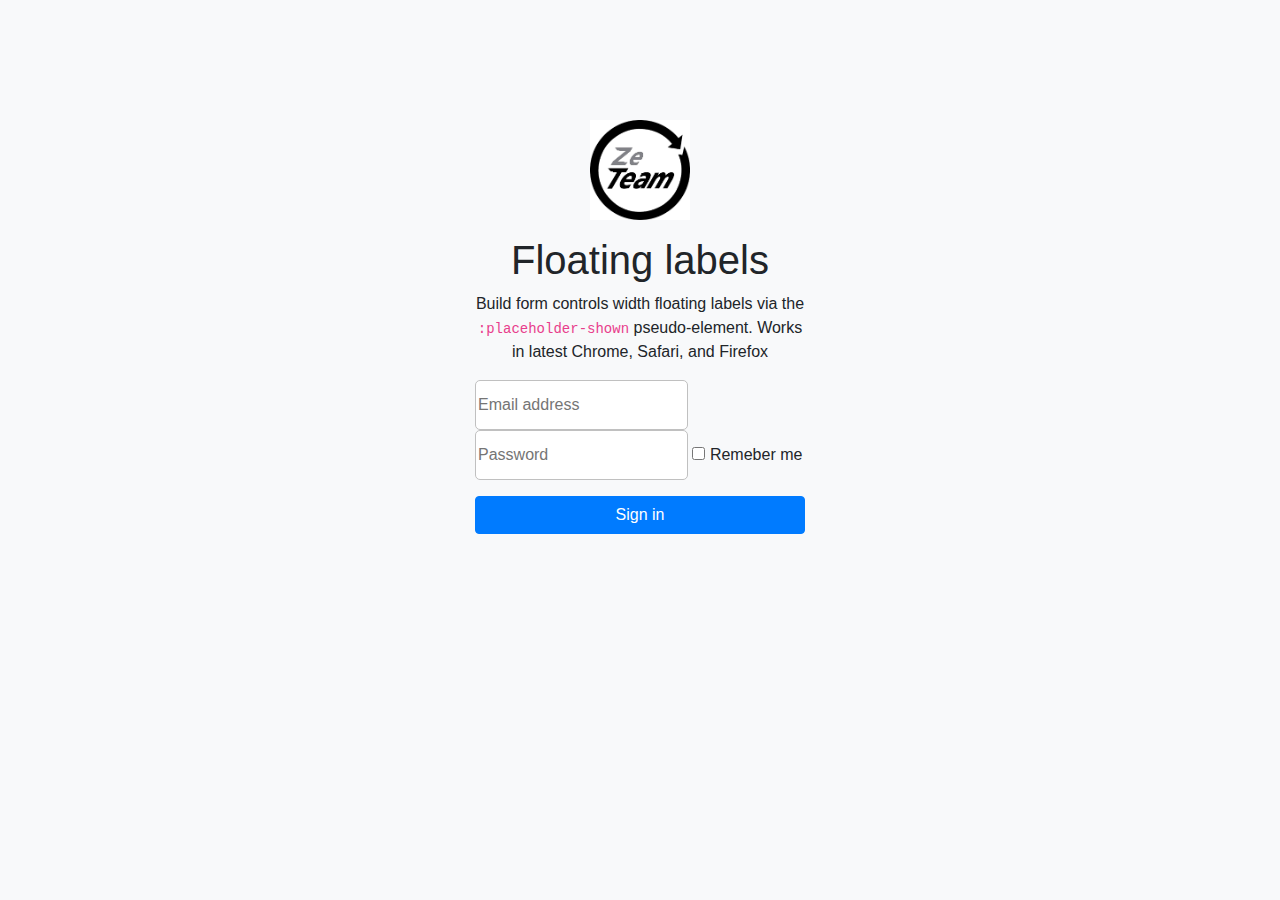
<file: index.html>
<!DOCTYPE html>
<html lang="en">

<head>
    <meta charset="UTF-8">
    <meta name="viewport" content="width=device-width, initial-scale=1, shrink-to-fit=no">
    <meta http-equiv="X-UA-Compatible" content="ie=edge">

    <link rel="stylesheet" href="https://stackpath.bootstrapcdn.com/bootstrap/4.3.1/css/bootstrap.min.css"
        integrity="sha384-ggOyR0iXCbMQv3Xipma34MD+dH/1fQ784/j6cY/iJTQUOhcWr7x9JvoRxT2MZw1T" crossorigin="anonymous">
    <link rel="stylesheet" href="css/main.min.css">

    <title>Botstrap Practice</title>
</head>

<body class="bg-light">

    <div class="container">
        <div class="col-12 margin-top mb-5">
            <div class="col-4  mx-auto">
                <div class="logo mx-auto mb-3">
                </div>

                <div class="text-center">
                    <h1>Floating labels</h1>
                    <p>Build form controls width floating labels via the
                        <code>:placeholder-shown</code> pseudo-element. <span class="color-blue">Works in latest Chrome,
                            Safari, and Firefox</span></p>
                </div>
                <form class="form-group">
                    <div class="">
                        <input class="input-text" type="email" class="col-12 mb-3" name="email" placeholder="Email address">
                        <input type="password" class="input-text" class="col-12 mb-3" name="password" placeholder="Password">
                        <label>
                            <input type="checkbox">
                            Remeber me
                        </label>

                    </div>
                </form>
                <div class="btn btn-primary col-12">Sign in</div>
            </div>
        </div>
    </div>



    <script src="https://code.jquery.com/jquery-3.3.1.slim.min.js"
        integrity="sha384-q8i/X+965DzO0rT7abK41JStQIAqVgRVzpbzo5smXKp4YfRvH+8abtTE1Pi6jizo" crossorigin="anonymous">
    </script>
    <script src="https://cdnjs.cloudflare.com/ajax/libs/popper.js/1.14.7/umd/popper.min.js"
        integrity="sha384-UO2eT0CpHqdSJQ6hJty5KVphtPhzWj9WO1clHTMGa3JDZwrnQq4sF86dIHNDz0W1" crossorigin="anonymous">
    </script>
    <script src="https://stackpath.bootstrapcdn.com/bootstrap/4.3.1/js/bootstrap.min.js"
        integrity="sha384-JjSmVgyd0p3pXB1rRibZUAYoIIy6OrQ6VrjIEaFf/nJGzIxFDsf4x0xIM+B07jRM" crossorigin="anonymous">
    </script>
</body>

</html>
</file>
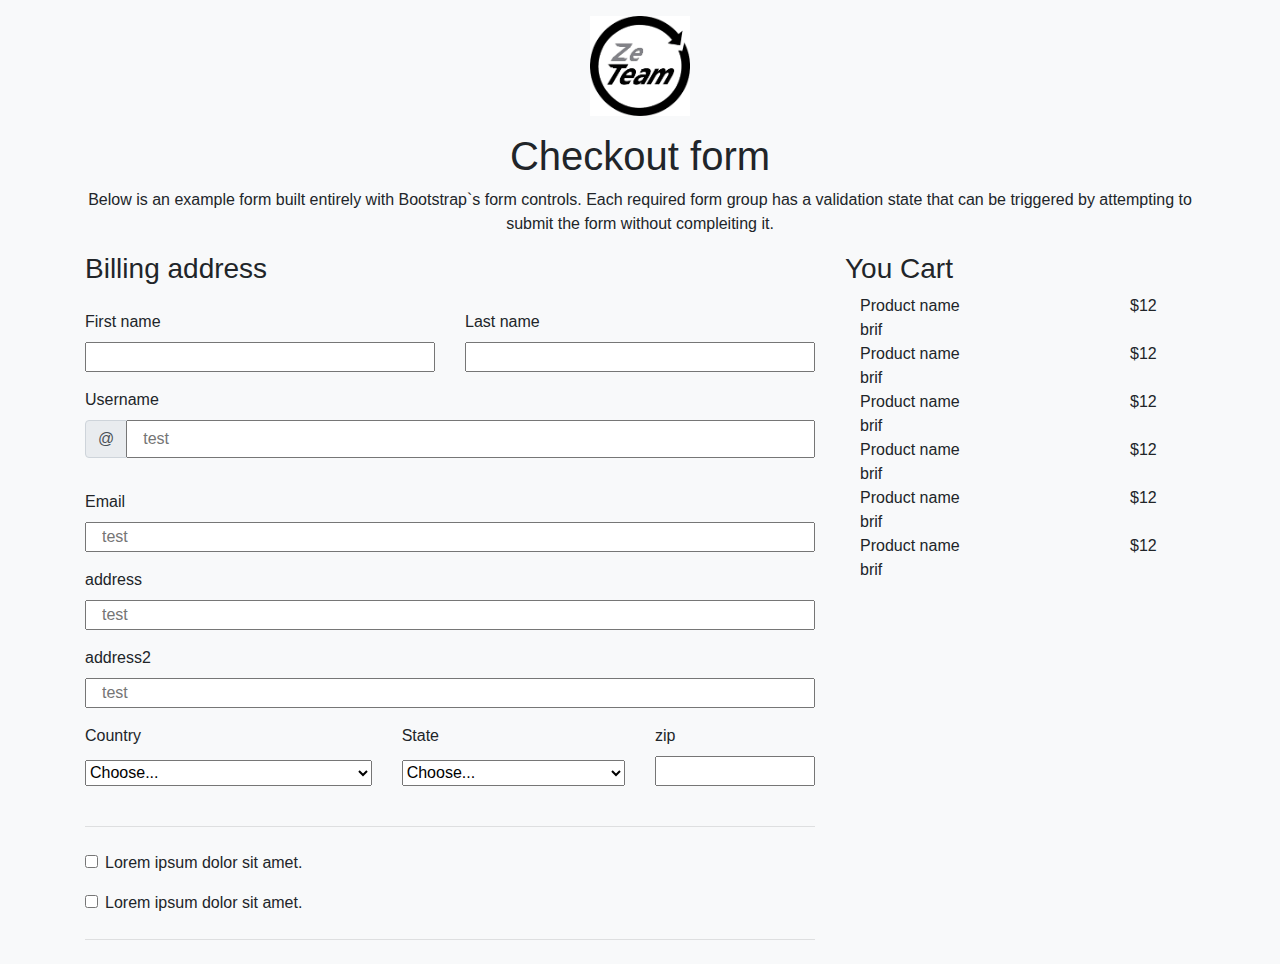
<file: checkout-form.html>
<!DOCTYPE html>
<html lang="en">

<head>
    <meta charset="UTF-8">
    <meta name="viewport" content="width=device-width, initial-scale=1, shrink-to-fit=no">
    <meta http-equiv="X-UA-Compatible" content="ie=edge">
    <link rel="stylesheet" href="https://stackpath.bootstrapcdn.com/bootstrap/4.3.1/css/bootstrap.min.css" integrity="sha384-ggOyR0iXCbMQv3Xipma34MD+dH/1fQ784/j6cY/iJTQUOhcWr7x9JvoRxT2MZw1T" crossorigin="anonymous">
    <link rel="stylesheet" href="css/main.min.css">

    <title>Botstrap Practice</title>
</head>

<body class="bg-light">
    <div class="container">
        <div class="row">
            <div class="col-12 text-center">
                <div class="logo mx-auto m-3"></div>
                <h1>Checkout form</h1>
                <p>
                    Below is an example form built entirely with Bootstrap`s form controls. Each required form group has a validation state that can be triggered by attempting to submit the form without compleiting it.
                </p>
            </div>
        </div>

        
        <div class="row">
            <div class="col-8">
                <div class="row">
                    <div class="h3 col-12">Billing address</div>
                    <div class="col-6 input-group">
                        <label for="first-name" class="col-12 pl-0 pt-3">First name</label>
                        <input type="text" class="col-12" name="first-name" id="first-name">
                    </div>

                    <div class="col-6 input-group">
                        <label for="last-name" class="col-12 pl-0 pt-3">Last name</label>
                        <input type="text" class="col-12" name="last-name" id="last-name">
                    </div>

                    <div class="col-12 input-group">
                        <label for="username" class="col-12 pl-0 pt-3">Username</label>
                        <div class="input-group mb-3">
                            <div class="input-group-prepend">
                                <span class="input-group-text" id="basic-addon1">@</span>
                            </div>
                            <input type="text" class="col" name="username" id="username" placeholder="test" aria-label="Имя пользователя" aria-describedby="basic-addon1">
                        </div>
                    </div>

                    <div class="col-12 input-group">
                        <label for="email" class="col-12 pl-0 pt-3">Email</label>
                        <input type="email" class="col-12" name="email" id="Email" placeholder="test">
                    </div>

                    <div class="col-12 input-group">
                        <label for="address" class="col-12 pl-0 pt-3">address</label>
                        <input type="text" class="col-12" name="address" id="address" placeholder="test">
                    </div>

                    <div class="col-12 input-group">
                        <label for="address2" class="col-12 pl-0 pt-3">address2</label>
                        <input type="text" class="col-12" name="address2" id="address2" placeholder="test">
                    </div>

                    <div class="col-5 input-group">
                        <label for="Country" class="col-12 pl-0 pt-3">Country</label>
                        <select name="Country" id="Country" class="w-100">
                            <option disabled selected>Choose...</option>
                            <option value="">UKR</option>
                            <option value="">RUS</option>
                            <option value="">EU</option>
                        </select>
                    </div>

                    <div class="col-4 input-group">
                        <label for="State" class="col-12 pl-0 pt-3">State</label>
                        <select name="State" id="State" class="w-100">
                            <option disabled selected>Choose...</option>
                            <option value="">UKR</option>
                            <option value="">RUS</option>
                            <option value="">EU</option>
                        </select>
                    </div>

                    <div class="col-3 input-group">
                        <label for="zip" class="col-12 pl-0 pt-3">zip</label>
                        <input type="number" class="col-12" name="zip" id="zip">
                    </div>

                    <div class="col-12 mt-3">
                        <hr class="my-4">
                        <div class="form-check">
                            <input type="checkbox" class="form-check-input pl-0 pt-3" id="exampleCheck1">
                            <label class="form-check-label" for="exampleCheck1">Lorem ipsum dolor sit amet.</label>
                        </div>
                    </div>
                    
                    <div class="col-12 mt-3">
                        <div class="form-check">
                            <input type="checkbox" class="form-check-input pl-0 pt-3" id="exampleCheck2">
                            <label class="form-check-label" for="exampleCheck2">Lorem ipsum dolor sit amet.</label>
                        </div>
                        <hr class="my-4">
                    </div>
                </div>
            </div>
            <div class="col-4">
                <div class="h3">You Cart</div>
                <div class="row">
                    <div class="col-12">
                        <div class="row">
                            <div class="col-9">
                                <div class="wrap-main">
                                    <div class="col-12 wrap">Product name</div>
                                    <div class="col-12 wrap">brif</div>
                                </div>  
                            </div>
                            <div class="col-3">$12</div>
                        </div>
                    </div>
                    <div class="col-12">
                        <div class="row">
                            <div class="col-9">
                                <div class="wrap-main">
                                    <div class="col-12 wrap">Product name</div>
                                    <div class="col-12 wrap">brif</div>
                                </div>  
                            </div>
                            <div class="col-3">$12</div>
                        </div>
                    </div>
                    <div class="col-12">
                        <div class="row">
                            <div class="col-9">
                                <div class="wrap-main">
                                    <div class="col-12 wrap">Product name</div>
                                    <div class="col-12 wrap">brif</div>
                                </div>  
                            </div>
                            <div class="col-3">$12</div>
                        </div>
                    </div>
                    <div class="col-12">
                        <div class="row">
                            <div class="col-9">
                                <div class="wrap-main">
                                    <div class="col-12 wrap">Product name</div>
                                    <div class="col-12 wrap">brif</div>
                                </div>  
                            </div>
                            <div class="col-3">$12</div>
                        </div>
                    </div>
                    <div class="col-12">
                        <div class="row">
                            <div class="col-9">
                                <div class="wrap-main">
                                    <div class="col-12 wrap">Product name</div>
                                    <div class="col-12 wrap">brif</div>
                                </div>  
                            </div>
                            <div class="col-3">$12</div>
                        </div>
                    </div>
                    <div class="col-12">
                        <div class="row">
                            <div class="col-9">
                                <div class="wrap-main">
                                    <div class="col-12 wrap">Product name</div>
                                    <div class="col-12 wrap">brif</div>
                                </div>  
                            </div>
                            <div class="col-3">$12</div>
                        </div>
                    </div>
                    
                    
                </div>
            </div>
        </div> 
    </div>

    <script src="https://code.jquery.com/jquery-3.3.1.slim.min.js" integrity="sha384-q8i/X+965DzO0rT7abK41JStQIAqVgRVzpbzo5smXKp4YfRvH+8abtTE1Pi6jizo" crossorigin="anonymous"></script>
<script src="https://cdnjs.cloudflare.com/ajax/libs/popper.js/1.14.7/umd/popper.min.js" integrity="sha384-UO2eT0CpHqdSJQ6hJty5KVphtPhzWj9WO1clHTMGa3JDZwrnQq4sF86dIHNDz0W1" crossorigin="anonymous"></script>
<script src="https://stackpath.bootstrapcdn.com/bootstrap/4.3.1/js/bootstrap.min.js" integrity="sha384-JjSmVgyd0p3pXB1rRibZUAYoIIy6OrQ6VrjIEaFf/nJGzIxFDsf4x0xIM+B07jRM" crossorigin="anonymous"></script>
</body>

</html>
</file>
<file: css/main.min.css>
.logo{background:url(../img/ze-team.png) no-repeat;background-size:cover;background-position:50%;width:100px;height:100px}.badge-light{background-color:#dae0e5}.margin-top{margin-top:120px}.input-text{border-radius:5px;border:1px solid silver;height:50px}.input-field{display:inline-block}/*# sourceMappingURL=main.min.css.map */
</file>
